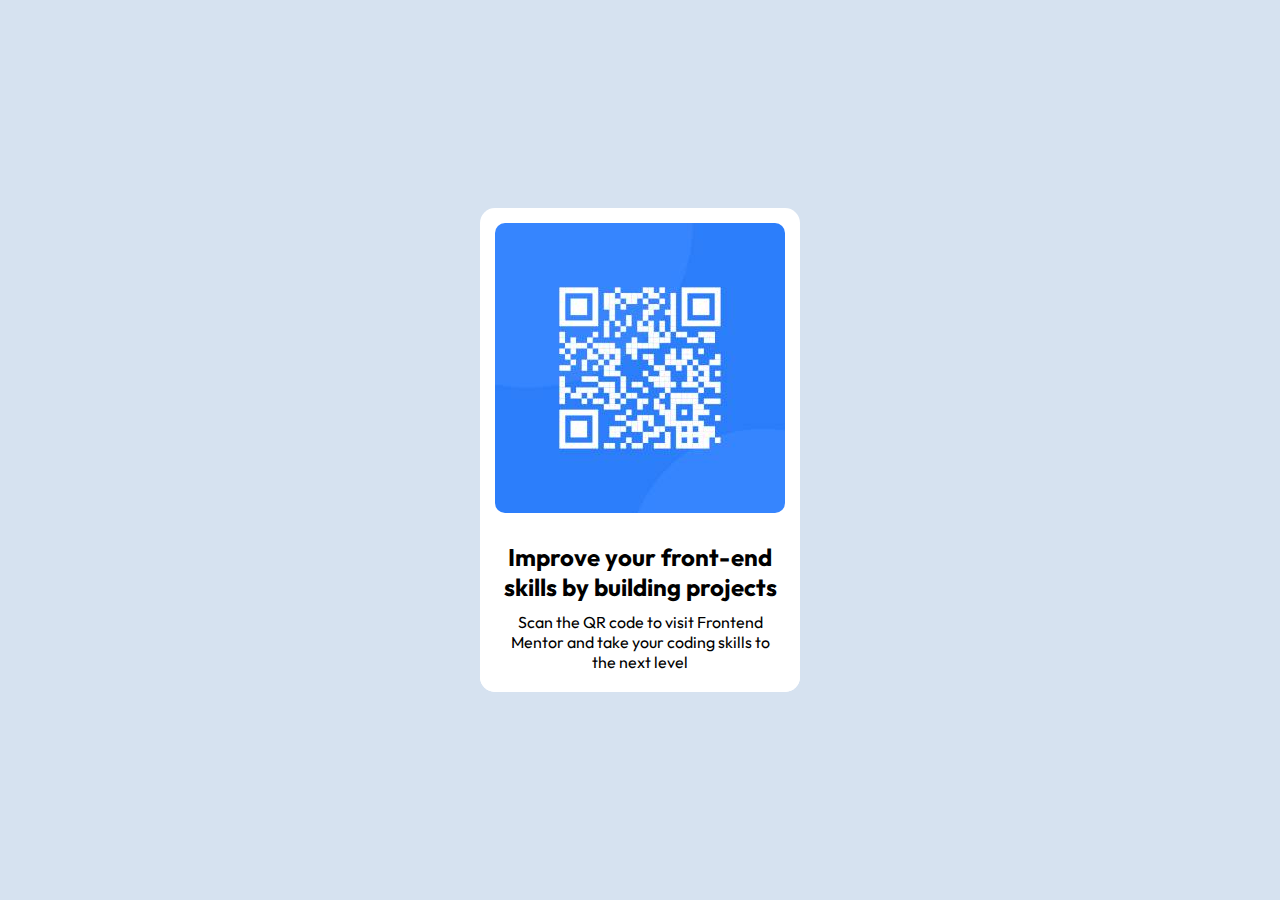
<file: index.html>
<!DOCTYPE html>
<html lang="en">
<head>
    <meta charset="UTF-8">
    <meta name="viewport" content="width=device-width, initial-scale=1.0">
    <title>Document</title>
    <link rel="stylesheet" href="./qr-code-component-main/solution/style.css">
</head>
<body>
    <main>
        <div>
            <img src="./qr-code-component-main/images/image-qr-code - Copy.jpg" alt="qr-code">
            <div class="text-box">
                <h2>Improve your front-end skills by building projects</h2>
                <p>Scan the QR code to visit Frontend Mentor and take your coding skills to the next level</p>
            </div>
        </div>
    </main>
</body>
</html>
</file>
<file: qr-code-component-main/solution/style.css>
@import url('https://fonts.googleapis.com/css2?family=Outfit&display=swap');
@import url('https://fonts.googleapis.com/css2?family=Outfit:wght@700&display=swap');
:root{
    Slate 300: hsl(212, 45%, 89%)
    Slate 500: hsl(216, 15%, 48%)
    Slate 900: hsl(218, 44%, 22%)
}

*{
    margin: 0;
    padding: 0;
    box-sizing: border-box;
    /* background-color: hsl(212, 45%, 89%); */
    font-family: "Outfit";
    
}
main{
    display: flex;
    align-items: center;
    justify-content: center;
    background-color: hsl(212, 45%, 89%);
    height: 100vh;
}

div{
    background-color: white;
    display: flexbox;
    border-radius: 15px;
    text-align: center;
    text-wrap: wrap;
    width: 320px;
    align-items: center;
}

img{
    border-radius: 10px;
    margin: 15px;
}

.text-box{
    padding: 10px 20px 20px;
}

h2{
    font-weight: 700;
    margin-bottom: 10px;
}

p{
    font-weight: 400;
    /* margin-bottom: 30px; */
}
</file>
